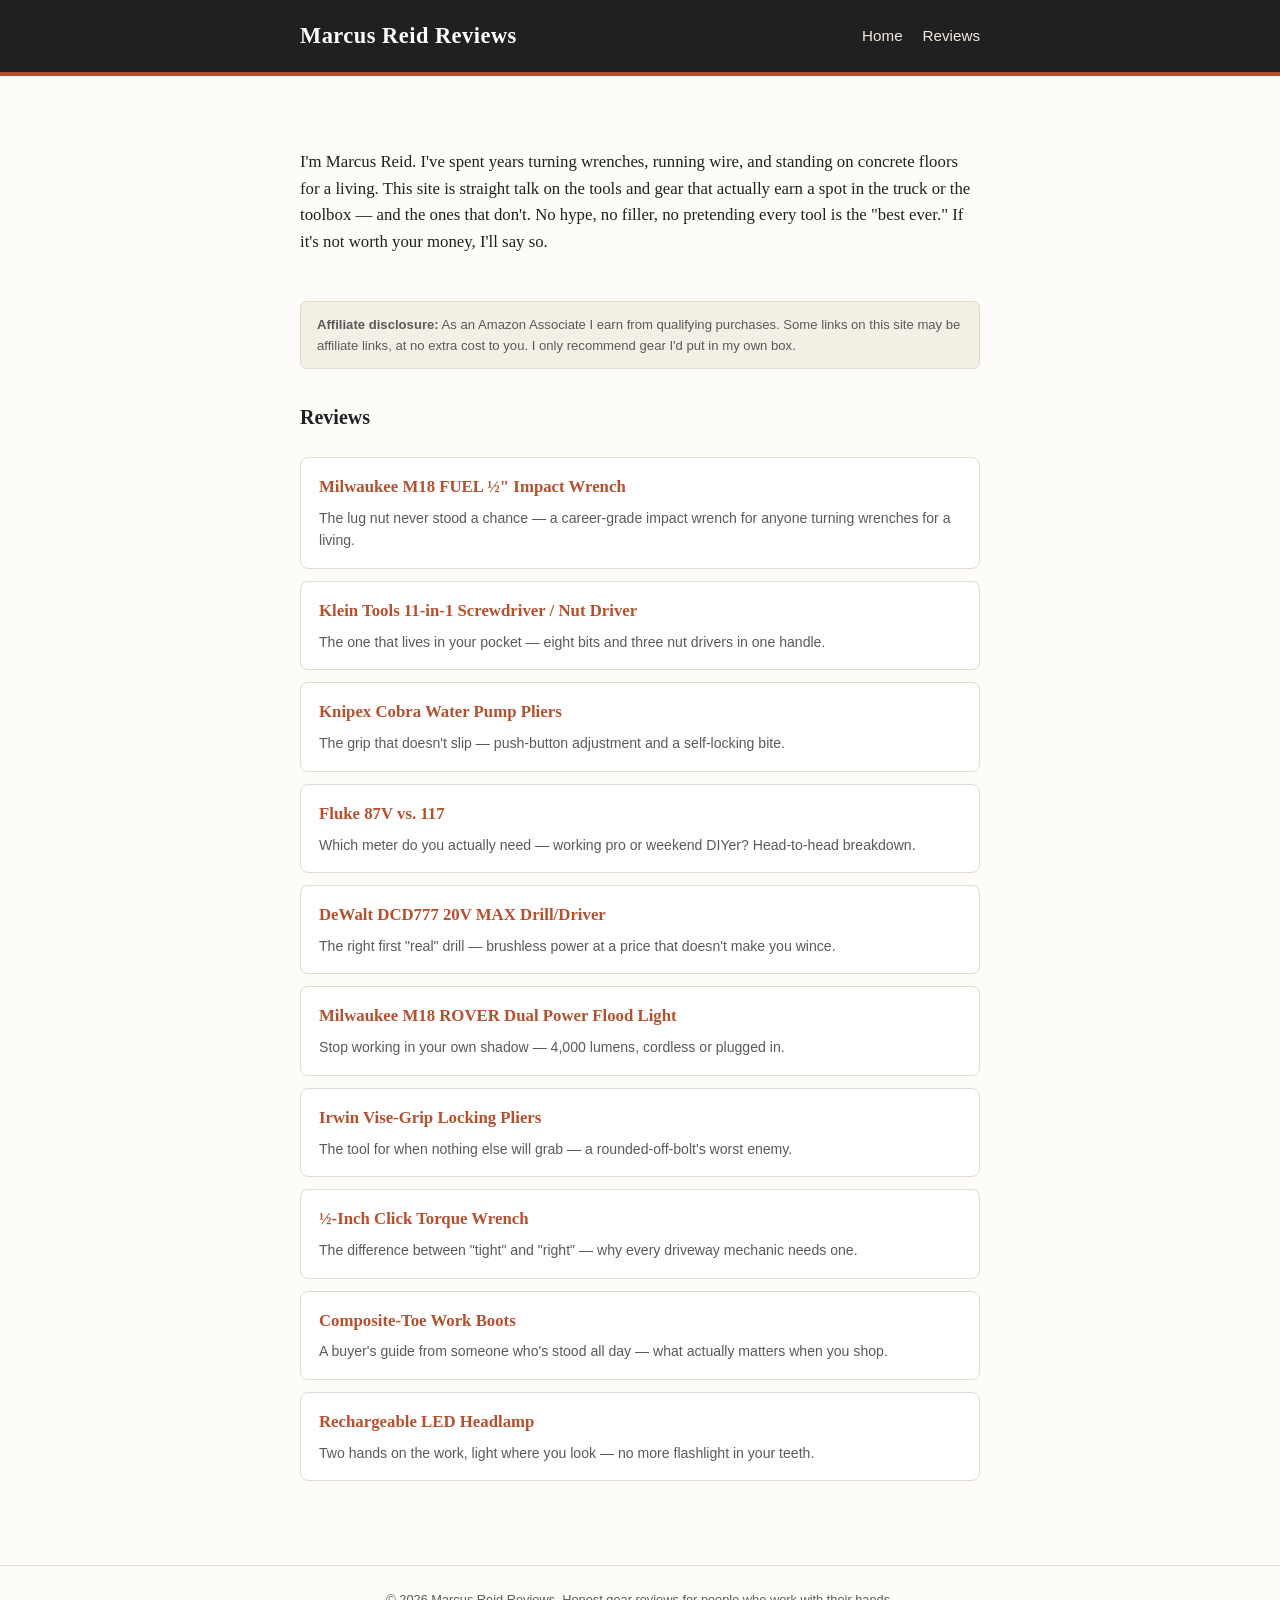
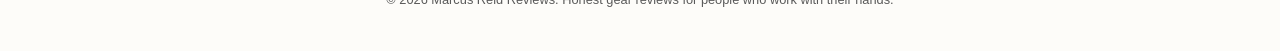
<file: index.html>
<!DOCTYPE html>
<html lang="en">
<head>
<meta charset="UTF-8">
<meta name="viewport" content="width=device-width, initial-scale=1.0">
<title>Marcus Reid Reviews — Honest Trades Tools &amp; Gear</title>
<meta name="description" content="Honest, hands-on reviews of trades tools and gear from a working tradesman. No fluff, no hype — just what's worth your money.">
<link rel="stylesheet" href="style.css">
</head>
<body>

<header class="site-header">
  <div class="wrap">
    <a href="index.html" class="brand">Marcus Reid Reviews</a>
    <nav class="site-nav">
      <a href="index.html">Home</a>
      <a href="#reviews">Reviews</a>
    </nav>
  </div>
</header>

<main>
  <div class="wrap">

    <section class="hero">
      <p class="mission">
        I'm Marcus Reid. I've spent years turning wrenches, running wire, and standing
        on concrete floors for a living. This site is straight talk on the tools and
        gear that actually earn a spot in the truck or the toolbox — and the ones that
        don't. No hype, no filler, no pretending every tool is the "best ever." If it's
        not worth your money, I'll say so.
      </p>
    </section>

    <div class="disclosure">
      <strong>Affiliate disclosure:</strong> As an Amazon Associate I earn from
      qualifying purchases. Some links on this site may be affiliate links, at no
      extra cost to you. I only recommend gear I'd put in my own box.
    </div>

    <h2 id="reviews">Reviews</h2>
    <ul class="review-list">
      <li>
        <a href="milwaukee-m18-impact-wrench.html">Milwaukee M18 FUEL &frac12;&quot; Impact Wrench</a>
        <div class="blurb">The lug nut never stood a chance — a career-grade impact wrench for anyone turning wrenches for a living.</div>
      </li>
      <li>
        <a href="klein-11-in-1-screwdriver.html">Klein Tools 11-in-1 Screwdriver / Nut Driver</a>
        <div class="blurb">The one that lives in your pocket — eight bits and three nut drivers in one handle.</div>
      </li>
      <li>
        <a href="knipex-cobra-pliers.html">Knipex Cobra Water Pump Pliers</a>
        <div class="blurb">The grip that doesn't slip — push-button adjustment and a self-locking bite.</div>
      </li>
      <li>
        <a href="fluke-87v-vs-117.html">Fluke 87V vs. 117</a>
        <div class="blurb">Which meter do you actually need — working pro or weekend DIYer? Head-to-head breakdown.</div>
      </li>
      <li>
        <a href="dewalt-dcd777-drill.html">DeWalt DCD777 20V MAX Drill/Driver</a>
        <div class="blurb">The right first "real" drill — brushless power at a price that doesn't make you wince.</div>
      </li>
      <li>
        <a href="milwaukee-rover-flood-light.html">Milwaukee M18 ROVER Dual Power Flood Light</a>
        <div class="blurb">Stop working in your own shadow — 4,000 lumens, cordless or plugged in.</div>
      </li>
      <li>
        <a href="irwin-vise-grip-locking-pliers.html">Irwin Vise-Grip Locking Pliers</a>
        <div class="blurb">The tool for when nothing else will grab — a rounded-off-bolt's worst enemy.</div>
      </li>
      <li>
        <a href="click-torque-wrench.html">&frac12;-Inch Click Torque Wrench</a>
        <div class="blurb">The difference between "tight" and "right" — why every driveway mechanic needs one.</div>
      </li>
      <li>
        <a href="composite-toe-work-boots.html">Composite-Toe Work Boots</a>
        <div class="blurb">A buyer's guide from someone who's stood all day — what actually matters when you shop.</div>
      </li>
      <li>
        <a href="rechargeable-headlamp.html">Rechargeable LED Headlamp</a>
        <div class="blurb">Two hands on the work, light where you look — no more flashlight in your teeth.</div>
      </li>
    </ul>

  </div>
</main>

<footer class="site-footer">
  <div class="wrap">
    &copy; 2026 Marcus Reid Reviews. Honest gear reviews for people who work with their hands.
  </div>
</footer>

</body>
</html>
</file>
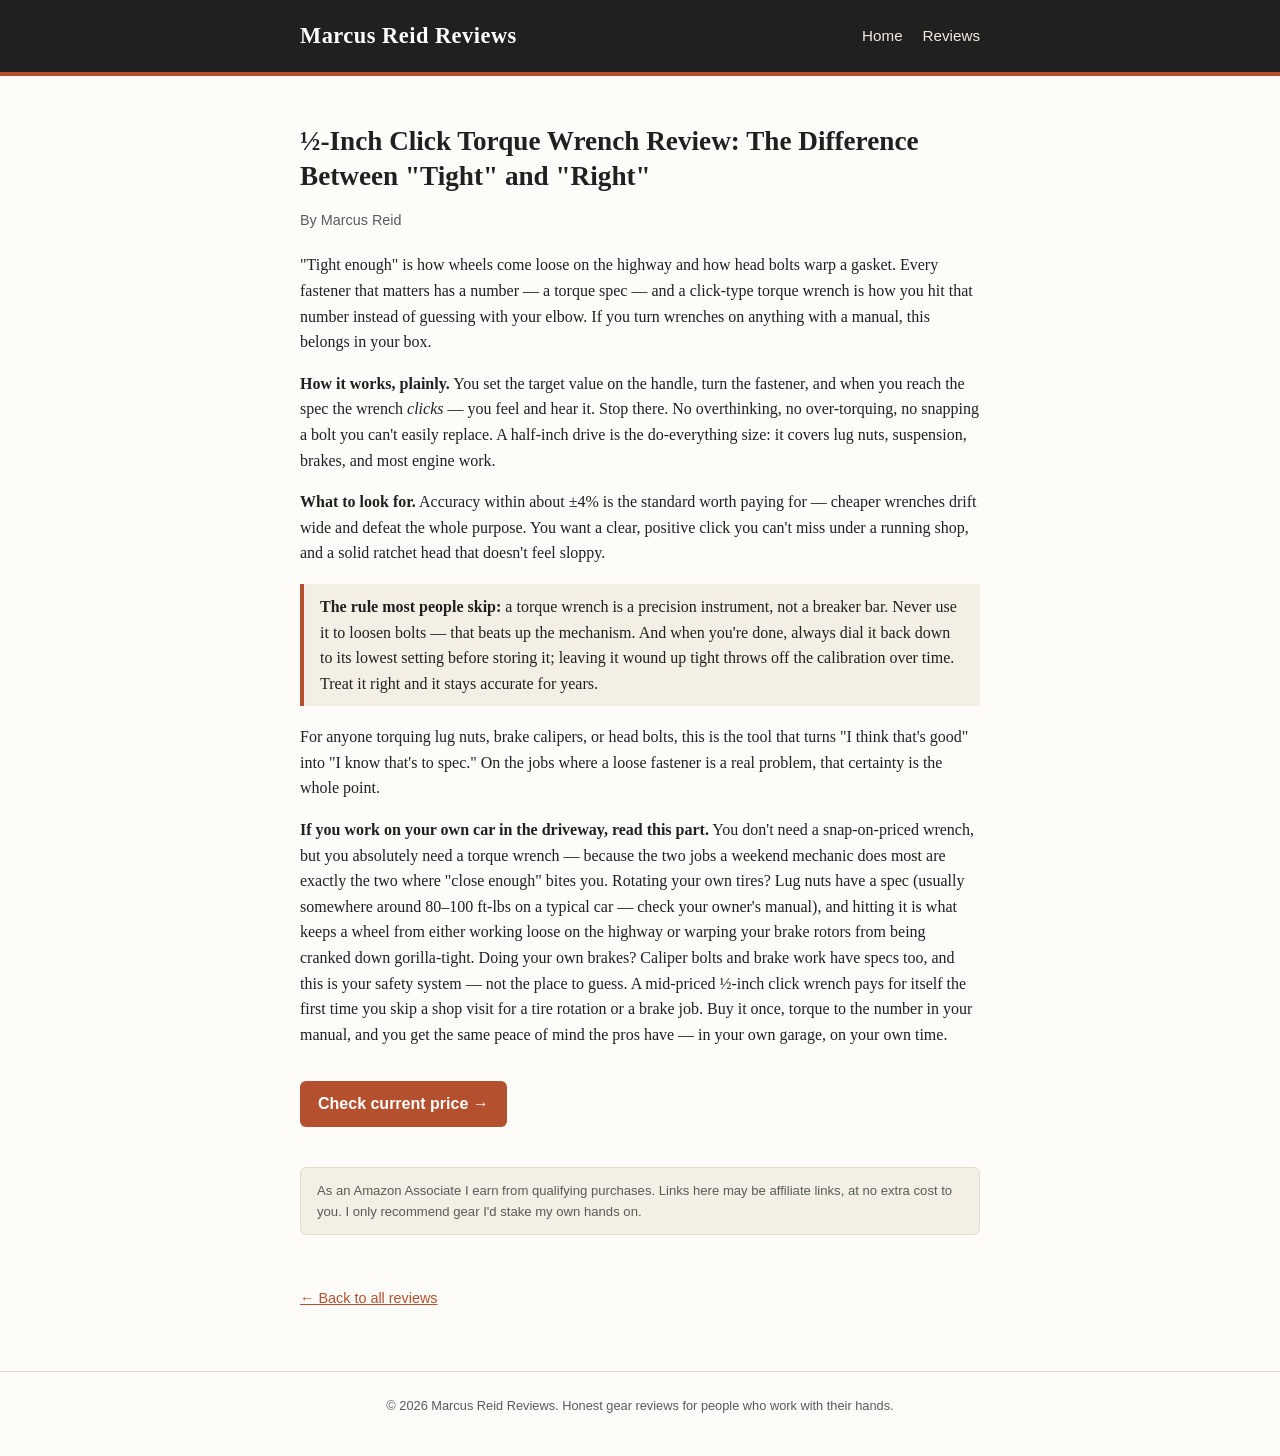
<file: click-torque-wrench.html>
<!DOCTYPE html>
<html lang="en">
<head>
<meta charset="UTF-8">
<meta name="viewport" content="width=device-width, initial-scale=1.0">
<title>&frac12;-Inch Click Torque Wrench Review | Marcus Reid Reviews</title>
<meta name="description" content="Honest review and buyer's guide for half-inch drive click-type torque wrenches from a working tradesman.">
<link rel="stylesheet" href="style.css">
</head>
<body>

<header class="site-header">
  <div class="wrap">
    <a href="index.html" class="brand">Marcus Reid Reviews</a>
    <nav class="site-nav">
      <a href="index.html">Home</a>
      <a href="index.html#reviews">Reviews</a>
    </nav>
  </div>
</header>

<main>
  <div class="wrap">

    <h1>&frac12;-Inch Click Torque Wrench Review: The Difference Between "Tight" and "Right"</h1>
    <p class="byline">By Marcus Reid</p>

    <p>"Tight enough" is how wheels come loose on the highway and how head bolts warp a
    gasket. Every fastener that matters has a number — a torque spec — and a click-type torque
    wrench is how you hit that number instead of guessing with your elbow. If you turn
    wrenches on anything with a manual, this belongs in your box.</p>

    <p><strong>How it works, plainly.</strong> You set the target value on the handle, turn
    the fastener, and when you reach the spec the wrench <em>clicks</em> — you feel and hear
    it. Stop there. No overthinking, no over-torquing, no snapping a bolt you can't easily
    replace. A half-inch drive is the do-everything size: it covers lug nuts, suspension,
    brakes, and most engine work.</p>

    <p><strong>What to look for.</strong> Accuracy within about &plusmn;4% is the standard
    worth paying for — cheaper wrenches drift wide and defeat the whole purpose. You want a
    clear, positive click you can't miss under a running shop, and a solid ratchet head that
    doesn't feel sloppy.</p>

    <div class="verdict">
      <strong>The rule most people skip:</strong> a torque wrench is a precision instrument,
      not a breaker bar. Never use it to loosen bolts — that beats up the mechanism. And when
      you're done, always dial it back down to its lowest setting before storing it; leaving
      it wound up tight throws off the calibration over time. Treat it right and it stays
      accurate for years.
    </div>

    <p>For anyone torquing lug nuts, brake calipers, or head bolts, this is the tool that
    turns "I think that's good" into "I know that's to spec." On the jobs where a loose
    fastener is a real problem, that certainty is the whole point.</p>

    <p><strong>If you work on your own car in the driveway, read this part.</strong> You don't
    need a snap-on-priced wrench, but you absolutely need a torque wrench — because the two
    jobs a weekend mechanic does most are exactly the two where "close enough" bites you.
    Rotating your own tires? Lug nuts have a spec (usually somewhere around 80–100 ft-lbs on a
    typical car — check your owner's manual), and hitting it is what keeps a wheel from either
    working loose on the highway or warping your brake rotors from being cranked down
    gorilla-tight. Doing your own brakes? Caliper bolts and brake work have specs too, and
    this is your safety system — not the place to guess. A mid-priced &frac12;-inch click
    wrench pays for itself the first time you skip a shop visit for a tire rotation or a brake
    job. Buy it once, torque to the number in your manual, and you get the same peace of mind
    the pros have — in your own garage, on your own time.</p>

    <p><a class="price-cta" href="https://www.amazon.com/s?k=1%2F2+inch+drive+click+torque+wrench&tag=marcusreidrev-20">Check current price &rarr;</a></p>

    <div class="disclosure">
      As an Amazon Associate I earn from qualifying purchases. Links here may be affiliate
      links, at no extra cost to you. I only recommend gear I'd stake my own hands on.
    </div>

    <a class="back-link" href="index.html">&larr; Back to all reviews</a>

  </div>
</main>

<footer class="site-footer">
  <div class="wrap">
    &copy; 2026 Marcus Reid Reviews. Honest gear reviews for people who work with their hands.
  </div>
</footer>

</body>
</html>
</file>
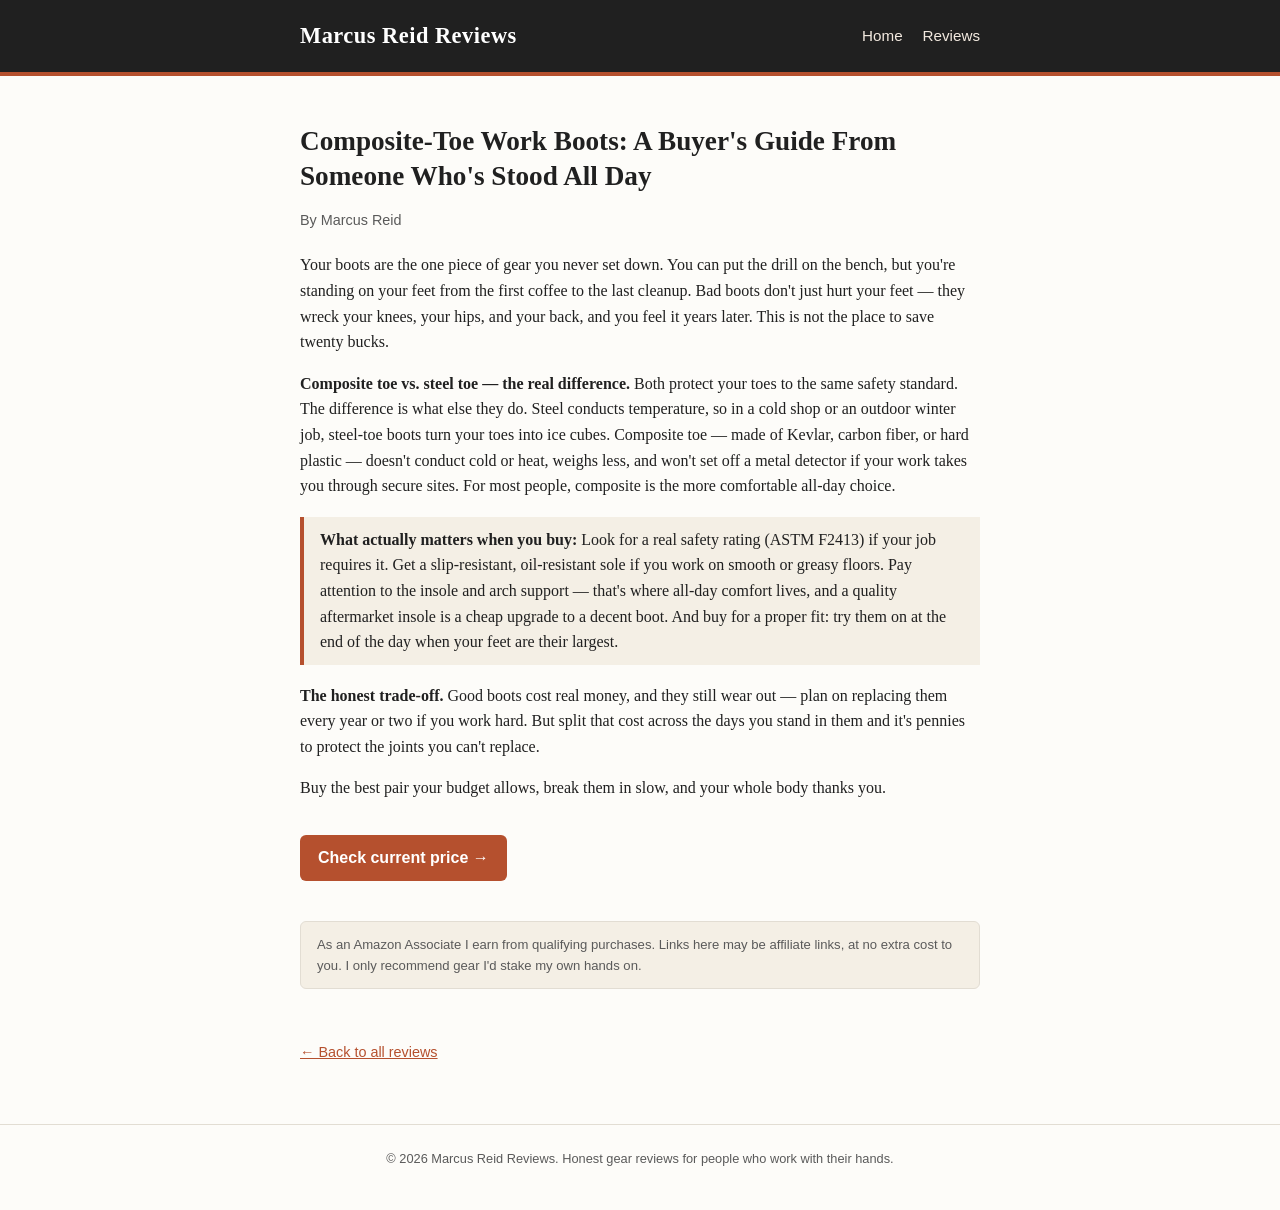
<file: composite-toe-work-boots.html>
<!DOCTYPE html>
<html lang="en">
<head>
<meta charset="UTF-8">
<meta name="viewport" content="width=device-width, initial-scale=1.0">
<title>Composite-Toe Work Boots Buyer's Guide | Marcus Reid Reviews</title>
<meta name="description" content="A composite-toe work boot buyer's guide from a working tradesman who stands all day.">
<link rel="stylesheet" href="style.css">
</head>
<body>

<header class="site-header">
  <div class="wrap">
    <a href="index.html" class="brand">Marcus Reid Reviews</a>
    <nav class="site-nav">
      <a href="index.html">Home</a>
      <a href="index.html#reviews">Reviews</a>
    </nav>
  </div>
</header>

<main>
  <div class="wrap">

    <h1>Composite-Toe Work Boots: A Buyer's Guide From Someone Who's Stood All Day</h1>
    <p class="byline">By Marcus Reid</p>

    <p>Your boots are the one piece of gear you never set down. You can put the drill on the
    bench, but you're standing on your feet from the first coffee to the last cleanup. Bad
    boots don't just hurt your feet — they wreck your knees, your hips, and your back, and you
    feel it years later. This is not the place to save twenty bucks.</p>

    <p><strong>Composite toe vs. steel toe — the real difference.</strong> Both protect your
    toes to the same safety standard. The difference is what else they do. Steel conducts
    temperature, so in a cold shop or an outdoor winter job, steel-toe boots turn your toes
    into ice cubes. Composite toe — made of Kevlar, carbon fiber, or hard plastic — doesn't
    conduct cold or heat, weighs less, and won't set off a metal detector if your work takes
    you through secure sites. For most people, composite is the more comfortable all-day
    choice.</p>

    <div class="verdict">
      <strong>What actually matters when you buy:</strong> Look for a real safety rating
      (ASTM F2413) if your job requires it. Get a slip-resistant, oil-resistant sole if you
      work on smooth or greasy floors. Pay attention to the insole and arch support — that's
      where all-day comfort lives, and a quality aftermarket insole is a cheap upgrade to a
      decent boot. And buy for a proper fit: try them on at the end of the day when your feet
      are their largest.
    </div>

    <p><strong>The honest trade-off.</strong> Good boots cost real money, and they still wear
    out — plan on replacing them every year or two if you work hard. But split that cost
    across the days you stand in them and it's pennies to protect the joints you can't
    replace.</p>

    <p>Buy the best pair your budget allows, break them in slow, and your whole body thanks
    you.</p>

    <p><a class="price-cta" href="https://www.amazon.com/s?k=composite+toe+work+boots&tag=marcusreidrev-20">Check current price &rarr;</a></p>

    <div class="disclosure">
      As an Amazon Associate I earn from qualifying purchases. Links here may be affiliate
      links, at no extra cost to you. I only recommend gear I'd stake my own hands on.
    </div>

    <a class="back-link" href="index.html">&larr; Back to all reviews</a>

  </div>
</main>

<footer class="site-footer">
  <div class="wrap">
    &copy; 2026 Marcus Reid Reviews. Honest gear reviews for people who work with their hands.
  </div>
</footer>

</body>
</html>
</file>
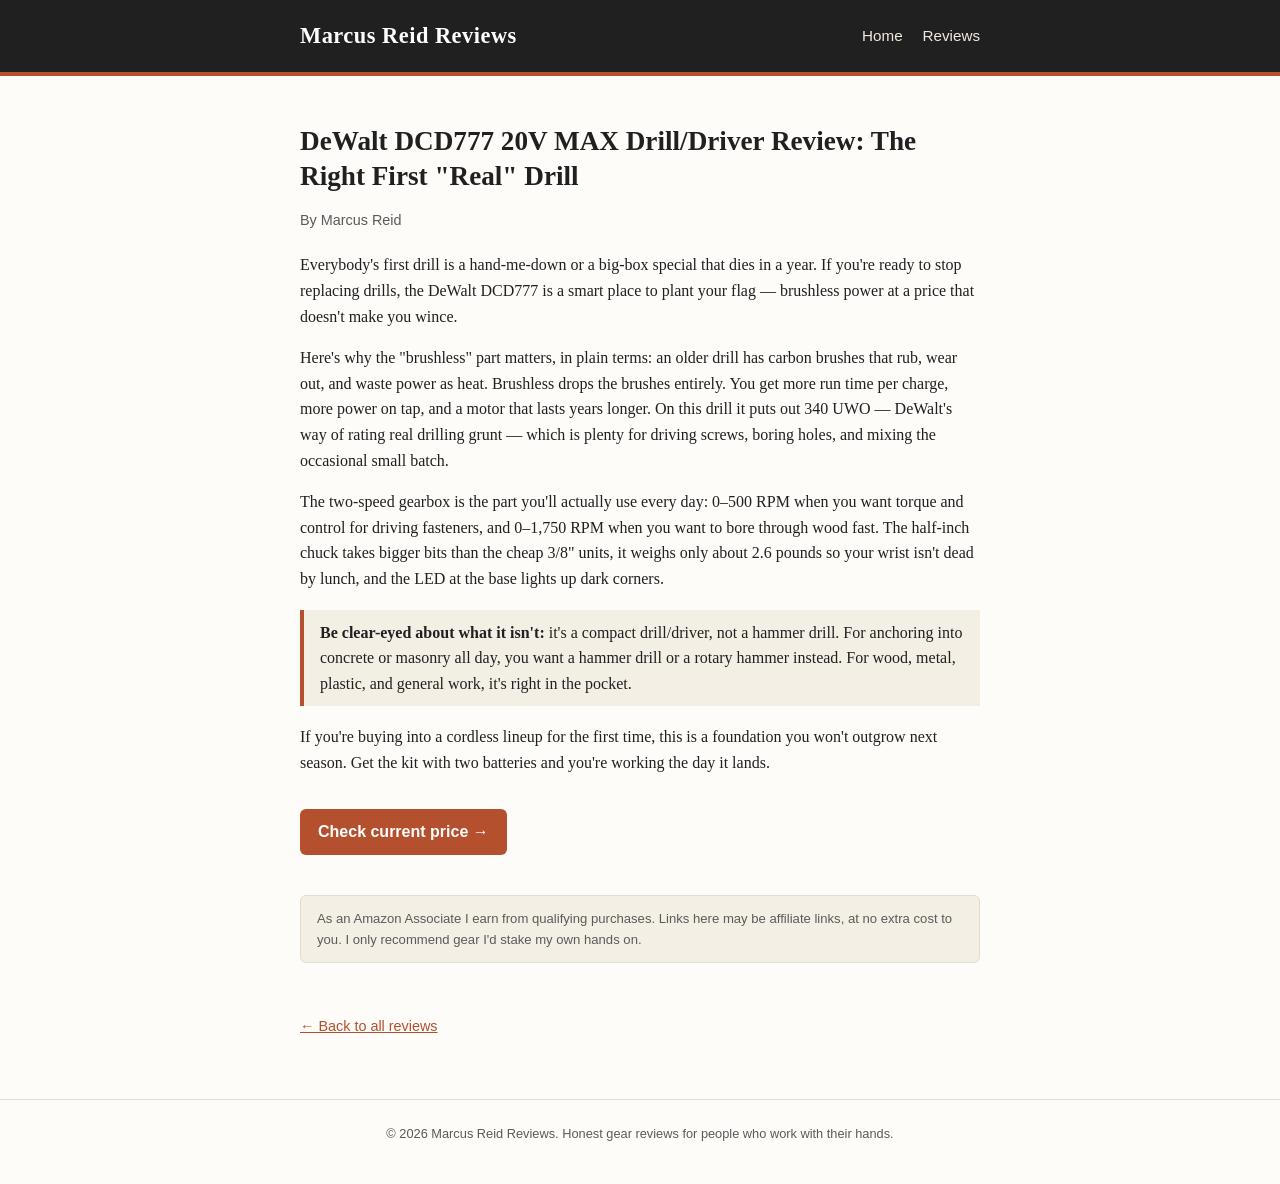
<file: dewalt-dcd777-drill.html>
<!DOCTYPE html>
<html lang="en">
<head>
<meta charset="UTF-8">
<meta name="viewport" content="width=device-width, initial-scale=1.0">
<title>DeWalt DCD777 20V MAX Drill/Driver Review | Marcus Reid Reviews</title>
<meta name="description" content="Honest review of the DeWalt DCD777 20V MAX drill/driver from a working tradesman.">
<link rel="stylesheet" href="style.css">
</head>
<body>

<header class="site-header">
  <div class="wrap">
    <a href="index.html" class="brand">Marcus Reid Reviews</a>
    <nav class="site-nav">
      <a href="index.html">Home</a>
      <a href="index.html#reviews">Reviews</a>
    </nav>
  </div>
</header>

<main>
  <div class="wrap">

    <h1>DeWalt DCD777 20V MAX Drill/Driver Review: The Right First "Real" Drill</h1>
    <p class="byline">By Marcus Reid</p>

    <p>Everybody's first drill is a hand-me-down or a big-box special that dies in a year. If
    you're ready to stop replacing drills, the DeWalt DCD777 is a smart place to plant your
    flag — brushless power at a price that doesn't make you wince.</p>

    <p>Here's why the "brushless" part matters, in plain terms: an older drill has carbon
    brushes that rub, wear out, and waste power as heat. Brushless drops the brushes entirely.
    You get more run time per charge, more power on tap, and a motor that lasts years longer.
    On this drill it puts out 340 UWO — DeWalt's way of rating real drilling grunt — which is
    plenty for driving screws, boring holes, and mixing the occasional small batch.</p>

    <p>The two-speed gearbox is the part you'll actually use every day: 0–500 RPM when you
    want torque and control for driving fasteners, and 0–1,750 RPM when you want to bore
    through wood fast. The half-inch chuck takes bigger bits than the cheap 3/8" units, it
    weighs only about 2.6 pounds so your wrist isn't dead by lunch, and the LED at the base
    lights up dark corners.</p>

    <div class="verdict">
      <strong>Be clear-eyed about what it isn't:</strong> it's a compact drill/driver, not a
      hammer drill. For anchoring into concrete or masonry all day, you want a hammer drill or
      a rotary hammer instead. For wood, metal, plastic, and general work, it's right in the
      pocket.
    </div>

    <p>If you're buying into a cordless lineup for the first time, this is a foundation you
    won't outgrow next season. Get the kit with two batteries and you're working the day it
    lands.</p>

    <p><a class="price-cta" href="https://www.amazon.com/dp/B01J7UPHIS?tag=marcusreidrev-20">Check current price &rarr;</a></p>

    <div class="disclosure">
      As an Amazon Associate I earn from qualifying purchases. Links here may be affiliate
      links, at no extra cost to you. I only recommend gear I'd stake my own hands on.
    </div>

    <a class="back-link" href="index.html">&larr; Back to all reviews</a>

  </div>
</main>

<footer class="site-footer">
  <div class="wrap">
    &copy; 2026 Marcus Reid Reviews. Honest gear reviews for people who work with their hands.
  </div>
</footer>

</body>
</html>
</file>
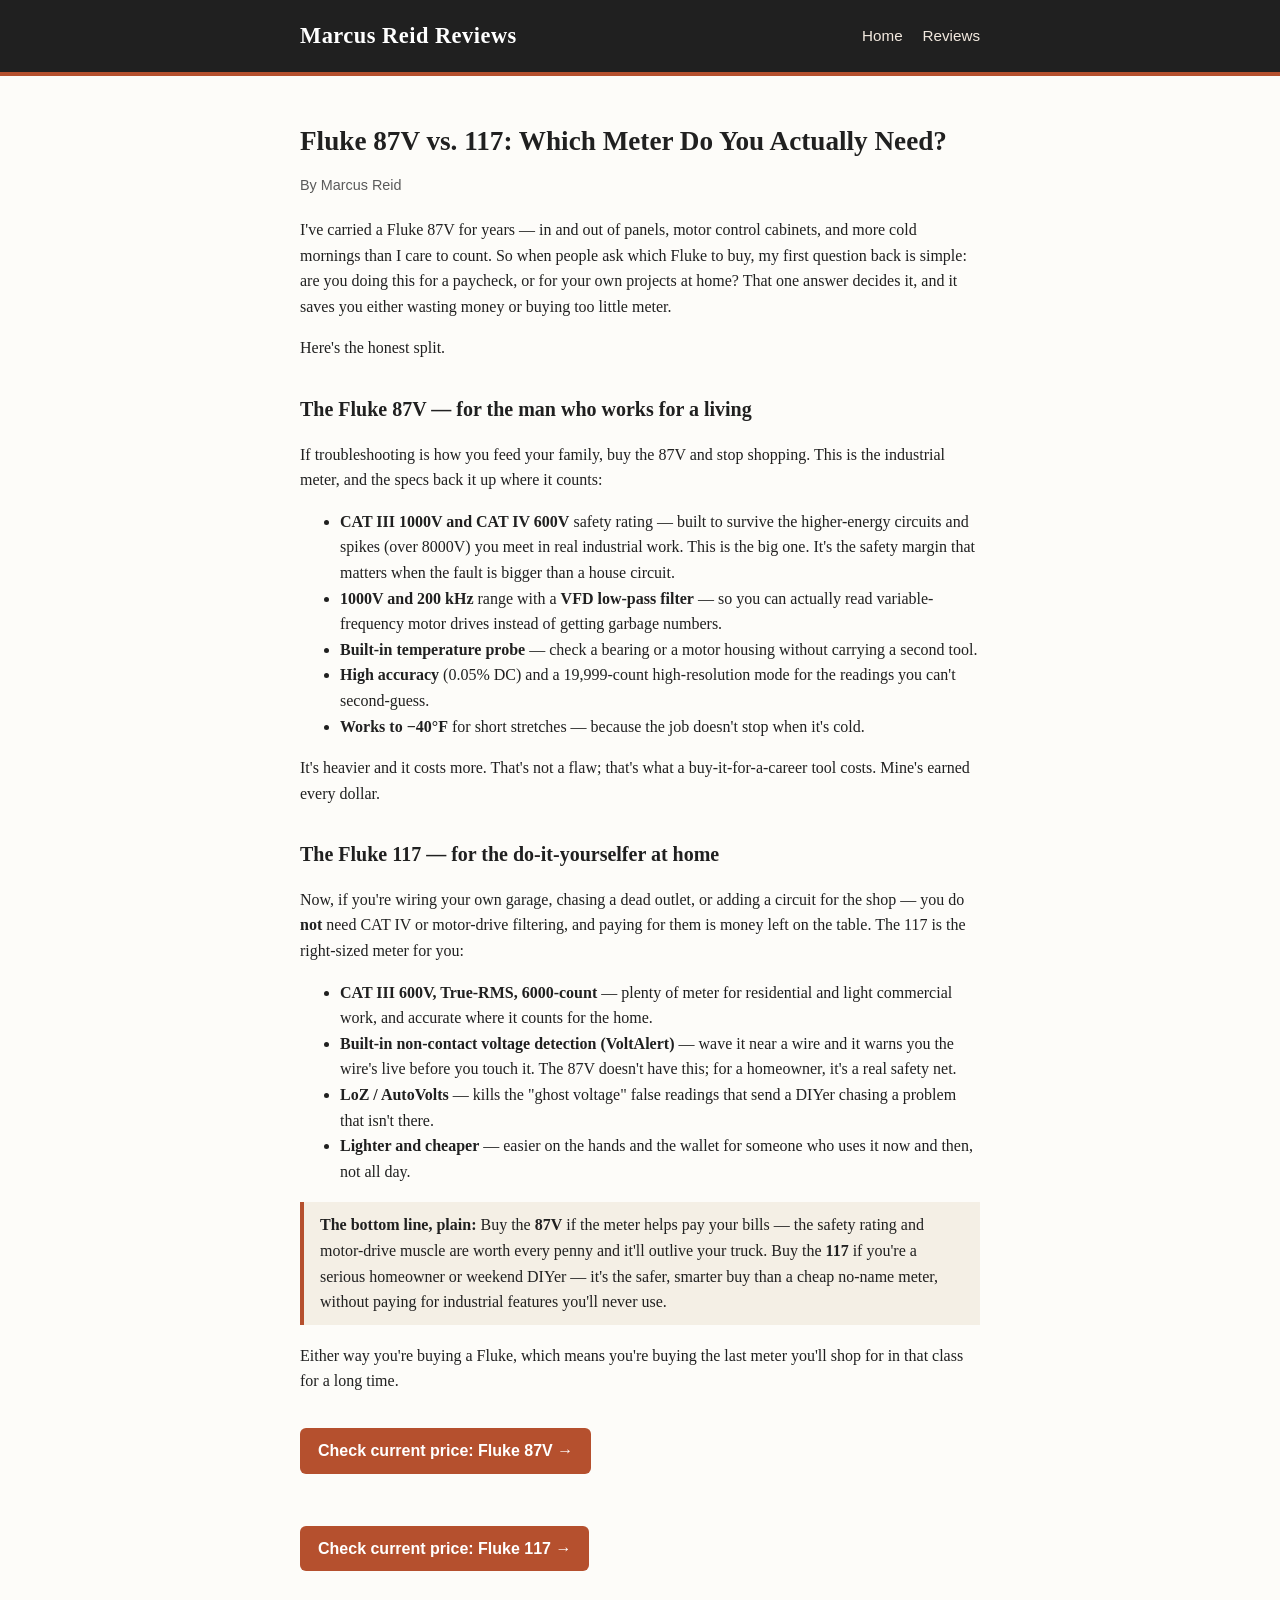
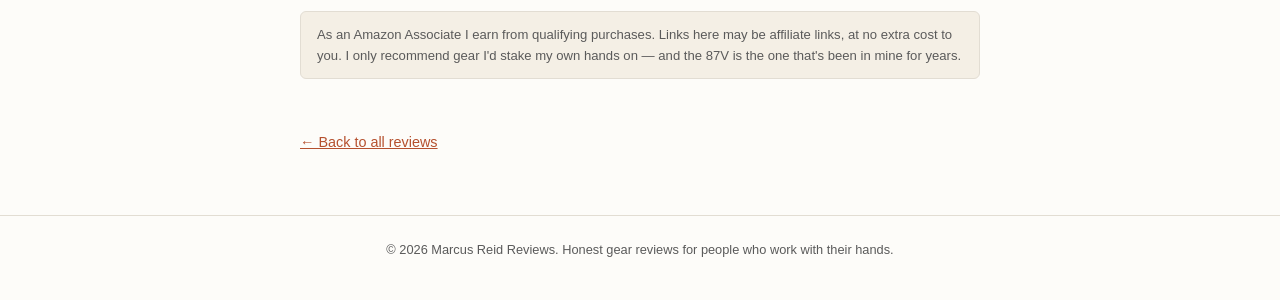
<file: fluke-87v-vs-117.html>
<!DOCTYPE html>
<html lang="en">
<head>
<meta charset="UTF-8">
<meta name="viewport" content="width=device-width, initial-scale=1.0">
<title>Fluke 87V vs. 117: Which Meter Do You Need? | Marcus Reid Reviews</title>
<meta name="description" content="Head-to-head comparison of the Fluke 87V and Fluke 117 multimeters from a working tradesman.">
<link rel="stylesheet" href="style.css">
</head>
<body>

<header class="site-header">
  <div class="wrap">
    <a href="index.html" class="brand">Marcus Reid Reviews</a>
    <nav class="site-nav">
      <a href="index.html">Home</a>
      <a href="index.html#reviews">Reviews</a>
    </nav>
  </div>
</header>

<main>
  <div class="wrap">

    <h1>Fluke 87V vs. 117: Which Meter Do You Actually Need?</h1>
    <p class="byline">By Marcus Reid</p>

    <p>I've carried a Fluke 87V for years — in and out of panels, motor control cabinets, and
    more cold mornings than I care to count. So when people ask which Fluke to buy, my first
    question back is simple: are you doing this for a paycheck, or for your own projects at
    home? That one answer decides it, and it saves you either wasting money or buying too
    little meter.</p>

    <p>Here's the honest split.</p>

    <h2>The Fluke 87V — for the man who works for a living</h2>

    <p>If troubleshooting is how you feed your family, buy the 87V and stop shopping. This is
    the industrial meter, and the specs back it up where it counts:</p>

    <ul>
      <li><strong>CAT III 1000V and CAT IV 600V</strong> safety rating — built to survive the
      higher-energy circuits and spikes (over 8000V) you meet in real industrial work. This is
      the big one. It's the safety margin that matters when the fault is bigger than a house
      circuit.</li>
      <li><strong>1000V and 200 kHz</strong> range with a <strong>VFD low-pass filter</strong>
      — so you can actually read variable-frequency motor drives instead of getting garbage
      numbers.</li>
      <li><strong>Built-in temperature probe</strong> — check a bearing or a motor housing
      without carrying a second tool.</li>
      <li><strong>High accuracy</strong> (0.05% DC) and a 19,999-count high-resolution mode
      for the readings you can't second-guess.</li>
      <li><strong>Works to −40°F</strong> for short stretches — because the job doesn't stop
      when it's cold.</li>
    </ul>

    <p>It's heavier and it costs more. That's not a flaw; that's what a buy-it-for-a-career
    tool costs. Mine's earned every dollar.</p>

    <h2>The Fluke 117 — for the do-it-yourselfer at home</h2>

    <p>Now, if you're wiring your own garage, chasing a dead outlet, or adding a circuit for
    the shop — you do <strong>not</strong> need CAT IV or motor-drive filtering, and paying
    for them is money left on the table. The 117 is the right-sized meter for you:</p>

    <ul>
      <li><strong>CAT III 600V, True-RMS, 6000-count</strong> — plenty of meter for
      residential and light commercial work, and accurate where it counts for the home.</li>
      <li><strong>Built-in non-contact voltage detection (VoltAlert)</strong> — wave it near a
      wire and it warns you the wire's live before you touch it. The 87V doesn't have this;
      for a homeowner, it's a real safety net.</li>
      <li><strong>LoZ / AutoVolts</strong> — kills the "ghost voltage" false readings that
      send a DIYer chasing a problem that isn't there.</li>
      <li><strong>Lighter and cheaper</strong> — easier on the hands and the wallet for
      someone who uses it now and then, not all day.</li>
    </ul>

    <div class="verdict">
      <strong>The bottom line, plain:</strong> Buy the <strong>87V</strong> if the meter helps
      pay your bills — the safety rating and motor-drive muscle are worth every penny and
      it'll outlive your truck. Buy the <strong>117</strong> if you're a serious homeowner or
      weekend DIYer — it's the safer, smarter buy than a cheap no-name meter, without paying
      for industrial features you'll never use.
    </div>

    <p>Either way you're buying a Fluke, which means you're buying the last meter you'll shop
    for in that class for a long time.</p>

    <p><a class="price-cta" href="https://www.amazon.com/dp/B0002YFD1K?tag=marcusreidrev-20">Check current price: Fluke 87V &rarr;</a></p>
    <p><a class="price-cta" href="https://www.amazon.com/dp/B000O3LUEI?tag=marcusreidrev-20">Check current price: Fluke 117 &rarr;</a></p>

    <div class="disclosure">
      As an Amazon Associate I earn from qualifying purchases. Links here may be affiliate
      links, at no extra cost to you. I only recommend gear I'd stake my own hands on — and
      the 87V is the one that's been in mine for years.
    </div>

    <a class="back-link" href="index.html">&larr; Back to all reviews</a>

  </div>
</main>

<footer class="site-footer">
  <div class="wrap">
    &copy; 2026 Marcus Reid Reviews. Honest gear reviews for people who work with their hands.
  </div>
</footer>

</body>
</html>
</file>
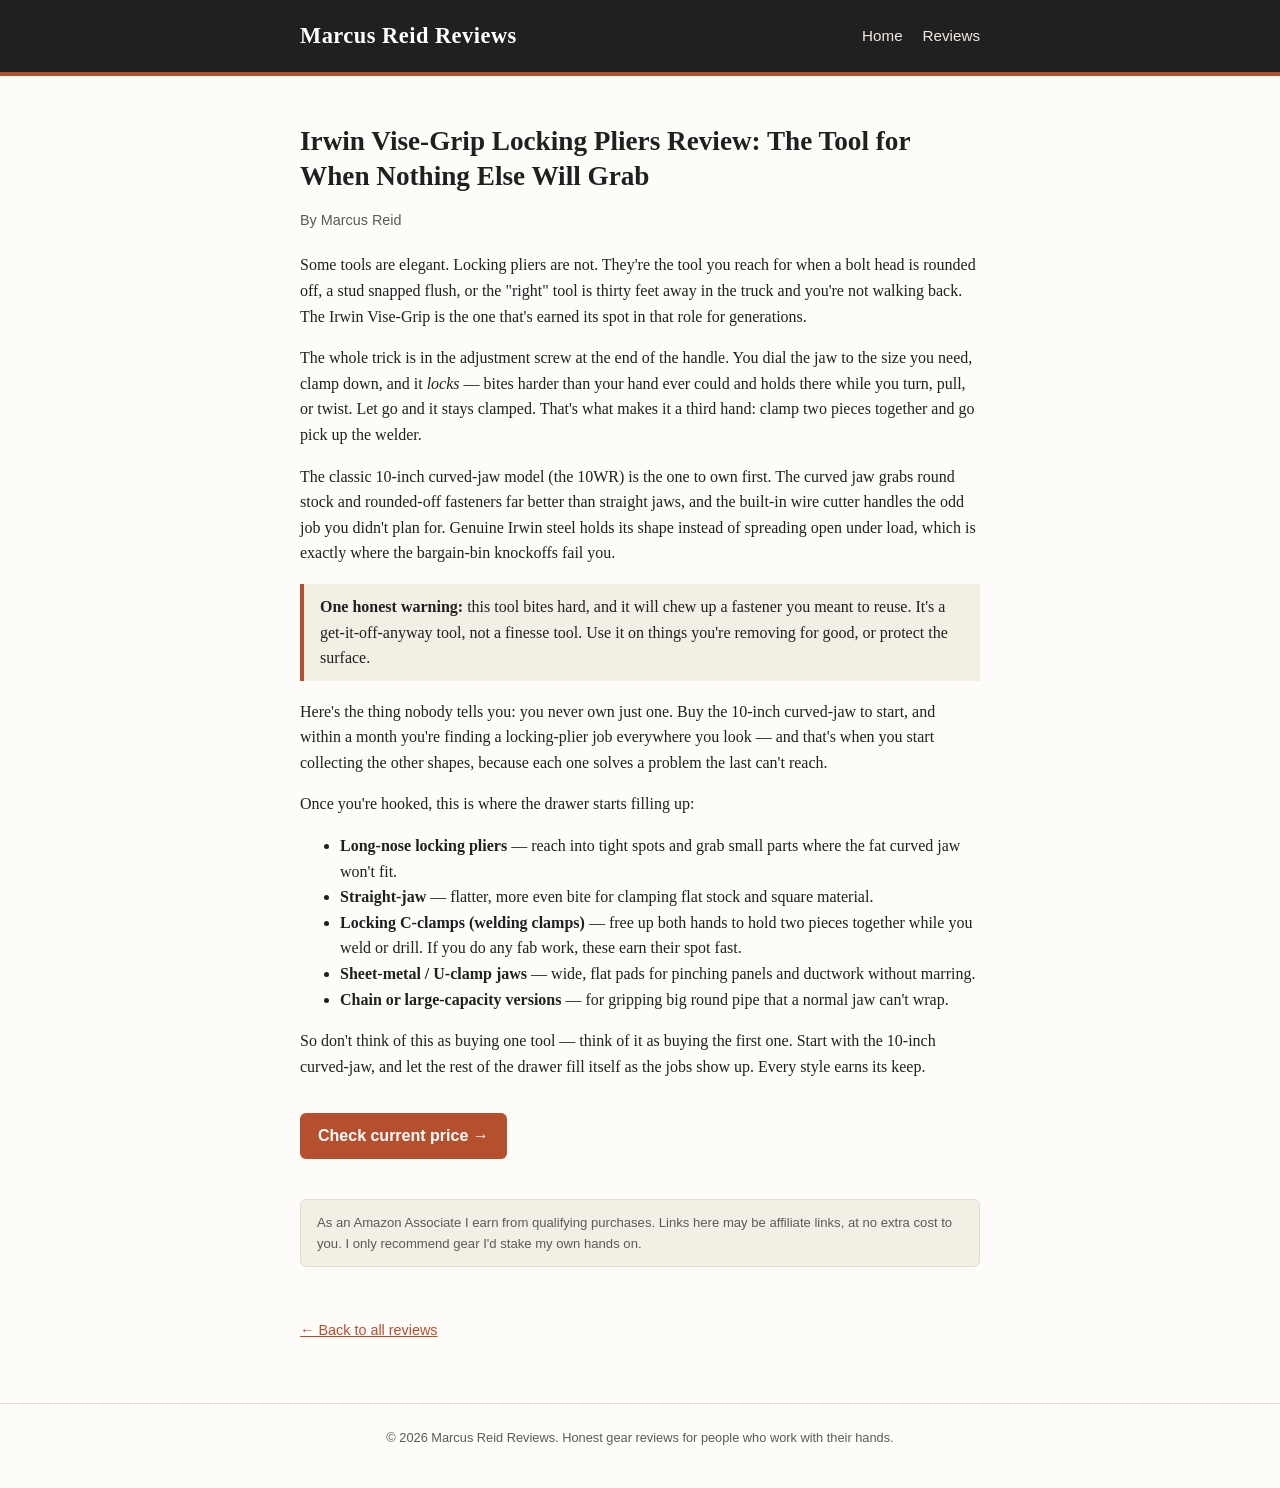
<file: irwin-vise-grip-locking-pliers.html>
<!DOCTYPE html>
<html lang="en">
<head>
<meta charset="UTF-8">
<meta name="viewport" content="width=device-width, initial-scale=1.0">
<title>Irwin Vise-Grip Locking Pliers Review | Marcus Reid Reviews</title>
<meta name="description" content="Honest review of Irwin Vise-Grip locking pliers from a working tradesman.">
<link rel="stylesheet" href="style.css">
</head>
<body>

<header class="site-header">
  <div class="wrap">
    <a href="index.html" class="brand">Marcus Reid Reviews</a>
    <nav class="site-nav">
      <a href="index.html">Home</a>
      <a href="index.html#reviews">Reviews</a>
    </nav>
  </div>
</header>

<main>
  <div class="wrap">

    <h1>Irwin Vise-Grip Locking Pliers Review: The Tool for When Nothing Else Will Grab</h1>
    <p class="byline">By Marcus Reid</p>

    <p>Some tools are elegant. Locking pliers are not. They're the tool you reach for when a
    bolt head is rounded off, a stud snapped flush, or the "right" tool is thirty feet away in
    the truck and you're not walking back. The Irwin Vise-Grip is the one that's earned its
    spot in that role for generations.</p>

    <p>The whole trick is in the adjustment screw at the end of the handle. You dial the jaw
    to the size you need, clamp down, and it <em>locks</em> — bites harder than your hand ever
    could and holds there while you turn, pull, or twist. Let go and it stays clamped. That's
    what makes it a third hand: clamp two pieces together and go pick up the welder.</p>

    <p>The classic 10-inch curved-jaw model (the 10WR) is the one to own first. The curved jaw
    grabs round stock and rounded-off fasteners far better than straight jaws, and the
    built-in wire cutter handles the odd job you didn't plan for. Genuine Irwin steel holds
    its shape instead of spreading open under load, which is exactly where the bargain-bin
    knockoffs fail you.</p>

    <div class="verdict">
      <strong>One honest warning:</strong> this tool bites hard, and it will chew up a
      fastener you meant to reuse. It's a get-it-off-anyway tool, not a finesse tool. Use it
      on things you're removing for good, or protect the surface.
    </div>

    <p>Here's the thing nobody tells you: you never own just one. Buy the 10-inch curved-jaw
    to start, and within a month you're finding a locking-plier job everywhere you look — and
    that's when you start collecting the other shapes, because each one solves a problem the
    last can't reach.</p>

    <p>Once you're hooked, this is where the drawer starts filling up:</p>

    <ul>
      <li><strong>Long-nose locking pliers</strong> — reach into tight spots and grab small
      parts where the fat curved jaw won't fit.</li>
      <li><strong>Straight-jaw</strong> — flatter, more even bite for clamping flat stock and
      square material.</li>
      <li><strong>Locking C-clamps (welding clamps)</strong> — free up both hands to hold two
      pieces together while you weld or drill. If you do any fab work, these earn their spot
      fast.</li>
      <li><strong>Sheet-metal / U-clamp jaws</strong> — wide, flat pads for pinching panels
      and ductwork without marring.</li>
      <li><strong>Chain or large-capacity versions</strong> — for gripping big round pipe that
      a normal jaw can't wrap.</li>
    </ul>

    <p>So don't think of this as buying one tool — think of it as buying the first one. Start
    with the 10-inch curved-jaw, and let the rest of the drawer fill itself as the jobs show
    up. Every style earns its keep.</p>

    <p><a class="price-cta" href="https://www.amazon.com/dp/B00004YO5M?tag=marcusreidrev-20">Check current price &rarr;</a></p>

    <div class="disclosure">
      As an Amazon Associate I earn from qualifying purchases. Links here may be affiliate
      links, at no extra cost to you. I only recommend gear I'd stake my own hands on.
    </div>

    <a class="back-link" href="index.html">&larr; Back to all reviews</a>

  </div>
</main>

<footer class="site-footer">
  <div class="wrap">
    &copy; 2026 Marcus Reid Reviews. Honest gear reviews for people who work with their hands.
  </div>
</footer>

</body>
</html>
</file>
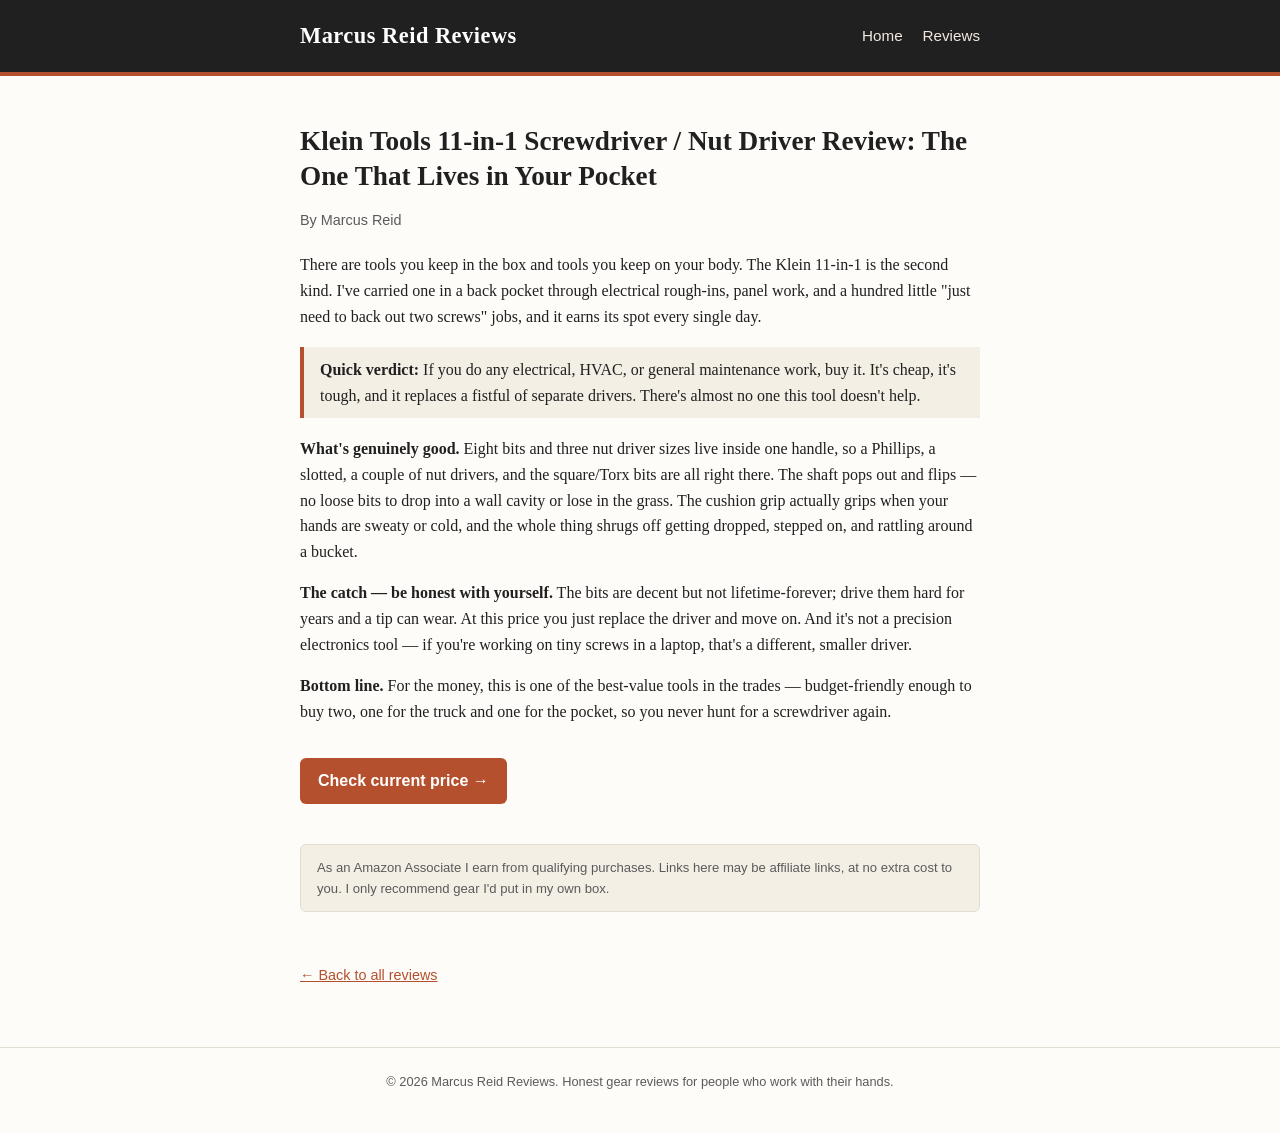
<file: klein-11-in-1-screwdriver.html>
<!DOCTYPE html>
<html lang="en">
<head>
<meta charset="UTF-8">
<meta name="viewport" content="width=device-width, initial-scale=1.0">
<title>Klein Tools 11-in-1 Screwdriver Review | Marcus Reid Reviews</title>
<meta name="description" content="Honest review of the Klein Tools 11-in-1 screwdriver/nut driver from a working tradesman.">
<link rel="stylesheet" href="style.css">
</head>
<body>

<header class="site-header">
  <div class="wrap">
    <a href="index.html" class="brand">Marcus Reid Reviews</a>
    <nav class="site-nav">
      <a href="index.html">Home</a>
      <a href="index.html#reviews">Reviews</a>
    </nav>
  </div>
</header>

<main>
  <div class="wrap">

    <h1>Klein Tools 11-in-1 Screwdriver / Nut Driver Review: The One That Lives in Your Pocket</h1>
    <p class="byline">By Marcus Reid</p>

    <p>There are tools you keep in the box and tools you keep on your body. The Klein 11-in-1
    is the second kind. I've carried one in a back pocket through electrical rough-ins, panel
    work, and a hundred little "just need to back out two screws" jobs, and it earns its spot
    every single day.</p>

    <div class="verdict">
      <strong>Quick verdict:</strong> If you do any electrical, HVAC, or general maintenance
      work, buy it. It's cheap, it's tough, and it replaces a fistful of separate drivers.
      There's almost no one this tool doesn't help.
    </div>

    <p><strong>What's genuinely good.</strong> Eight bits and three nut driver sizes live
    inside one handle, so a Phillips, a slotted, a couple of nut drivers, and the square/Torx
    bits are all right there. The shaft pops out and flips — no loose bits to drop into a wall
    cavity or lose in the grass. The cushion grip actually grips when your hands are sweaty or
    cold, and the whole thing shrugs off getting dropped, stepped on, and rattling around a
    bucket.</p>

    <p><strong>The catch — be honest with yourself.</strong> The bits are decent but not
    lifetime-forever; drive them hard for years and a tip can wear. At this price you just
    replace the driver and move on. And it's not a precision electronics tool — if you're
    working on tiny screws in a laptop, that's a different, smaller driver.</p>

    <p><strong>Bottom line.</strong> For the money, this is one of the best-value tools in the
    trades — budget-friendly enough to buy two, one for the truck and one for the pocket, so
    you never hunt for a screwdriver again.</p>

    <p><a class="price-cta" href="https://www.amazon.com/dp/B0015SBILG?tag=marcusreidrev-20">Check current price &rarr;</a></p>

    <div class="disclosure">
      As an Amazon Associate I earn from qualifying purchases. Links here may be affiliate
      links, at no extra cost to you. I only recommend gear I'd put in my own box.
    </div>

    <a class="back-link" href="index.html">&larr; Back to all reviews</a>

  </div>
</main>

<footer class="site-footer">
  <div class="wrap">
    &copy; 2026 Marcus Reid Reviews. Honest gear reviews for people who work with their hands.
  </div>
</footer>

</body>
</html>
</file>
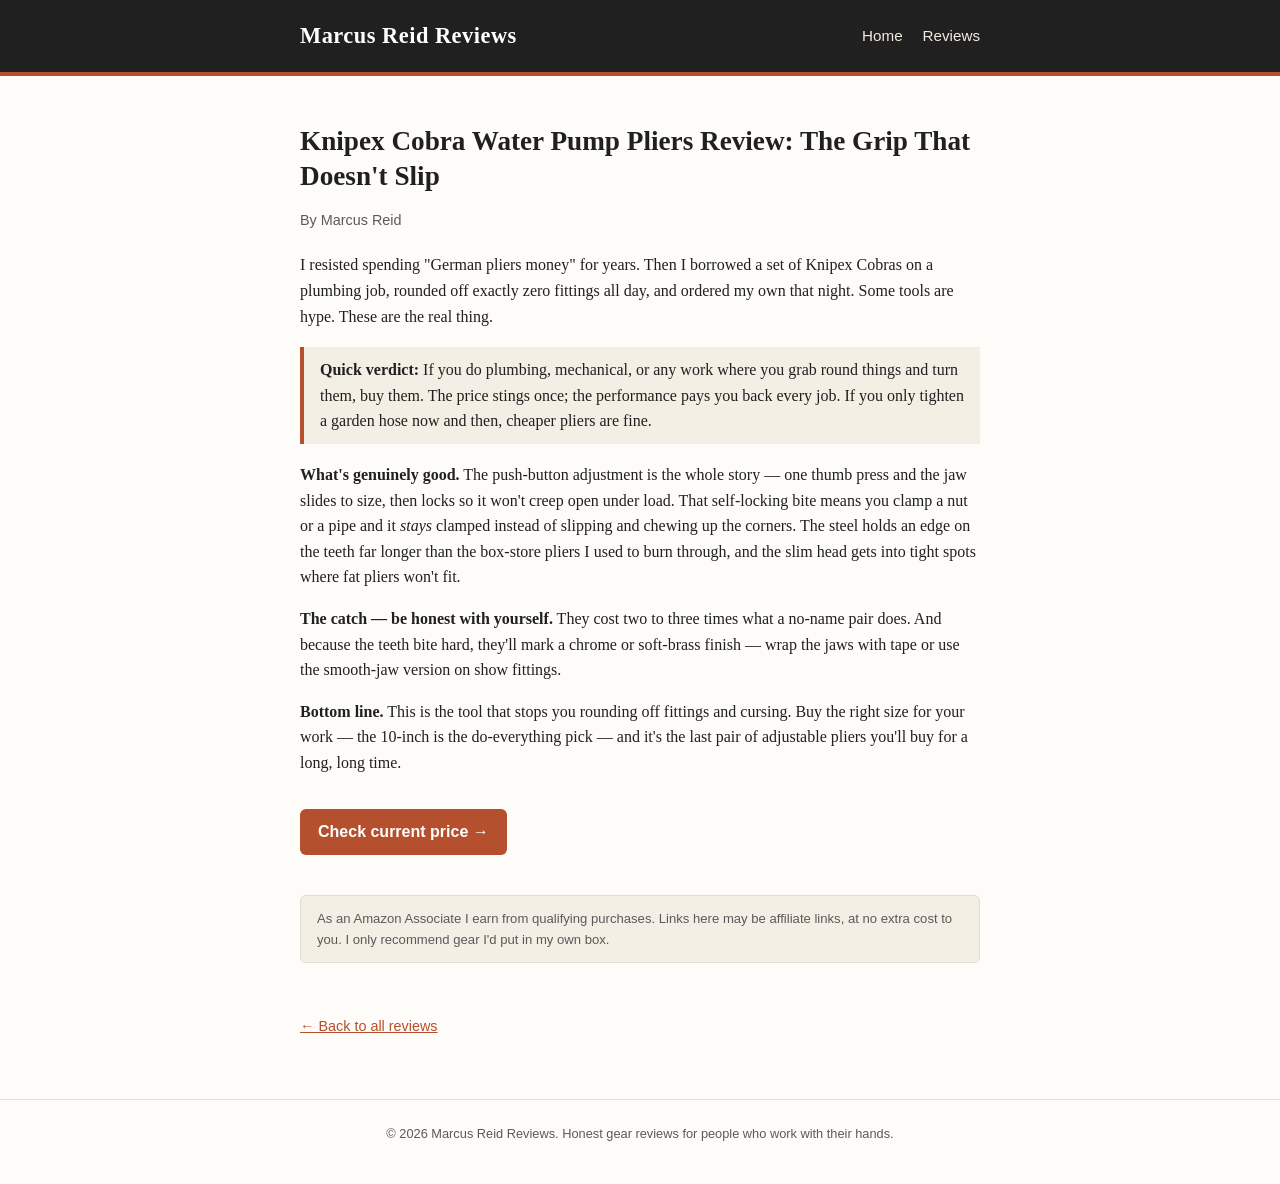
<file: knipex-cobra-pliers.html>
<!DOCTYPE html>
<html lang="en">
<head>
<meta charset="UTF-8">
<meta name="viewport" content="width=device-width, initial-scale=1.0">
<title>Knipex Cobra Water Pump Pliers Review | Marcus Reid Reviews</title>
<meta name="description" content="Honest review of Knipex Cobra water pump pliers from a working tradesman.">
<link rel="stylesheet" href="style.css">
</head>
<body>

<header class="site-header">
  <div class="wrap">
    <a href="index.html" class="brand">Marcus Reid Reviews</a>
    <nav class="site-nav">
      <a href="index.html">Home</a>
      <a href="index.html#reviews">Reviews</a>
    </nav>
  </div>
</header>

<main>
  <div class="wrap">

    <h1>Knipex Cobra Water Pump Pliers Review: The Grip That Doesn't Slip</h1>
    <p class="byline">By Marcus Reid</p>

    <p>I resisted spending "German pliers money" for years. Then I borrowed a set of Knipex
    Cobras on a plumbing job, rounded off exactly zero fittings all day, and ordered my own
    that night. Some tools are hype. These are the real thing.</p>

    <div class="verdict">
      <strong>Quick verdict:</strong> If you do plumbing, mechanical, or any work where you
      grab round things and turn them, buy them. The price stings once; the performance pays
      you back every job. If you only tighten a garden hose now and then, cheaper pliers are
      fine.
    </div>

    <p><strong>What's genuinely good.</strong> The push-button adjustment is the whole story —
    one thumb press and the jaw slides to size, then locks so it won't creep open under load.
    That self-locking bite means you clamp a nut or a pipe and it <em>stays</em> clamped
    instead of slipping and chewing up the corners. The steel holds an edge on the teeth far
    longer than the box-store pliers I used to burn through, and the slim head gets into tight
    spots where fat pliers won't fit.</p>

    <p><strong>The catch — be honest with yourself.</strong> They cost two to three times what
    a no-name pair does. And because the teeth bite hard, they'll mark a chrome or soft-brass
    finish — wrap the jaws with tape or use the smooth-jaw version on show fittings.</p>

    <p><strong>Bottom line.</strong> This is the tool that stops you rounding off fittings and
    cursing. Buy the right size for your work — the 10-inch is the do-everything pick — and
    it's the last pair of adjustable pliers you'll buy for a long, long time.</p>

    <p><a class="price-cta" href="https://www.amazon.com/dp/B000X4J2H0?tag=marcusreidrev-20">Check current price &rarr;</a></p>

    <div class="disclosure">
      As an Amazon Associate I earn from qualifying purchases. Links here may be affiliate
      links, at no extra cost to you. I only recommend gear I'd put in my own box.
    </div>

    <a class="back-link" href="index.html">&larr; Back to all reviews</a>

  </div>
</main>

<footer class="site-footer">
  <div class="wrap">
    &copy; 2026 Marcus Reid Reviews. Honest gear reviews for people who work with their hands.
  </div>
</footer>

</body>
</html>
</file>
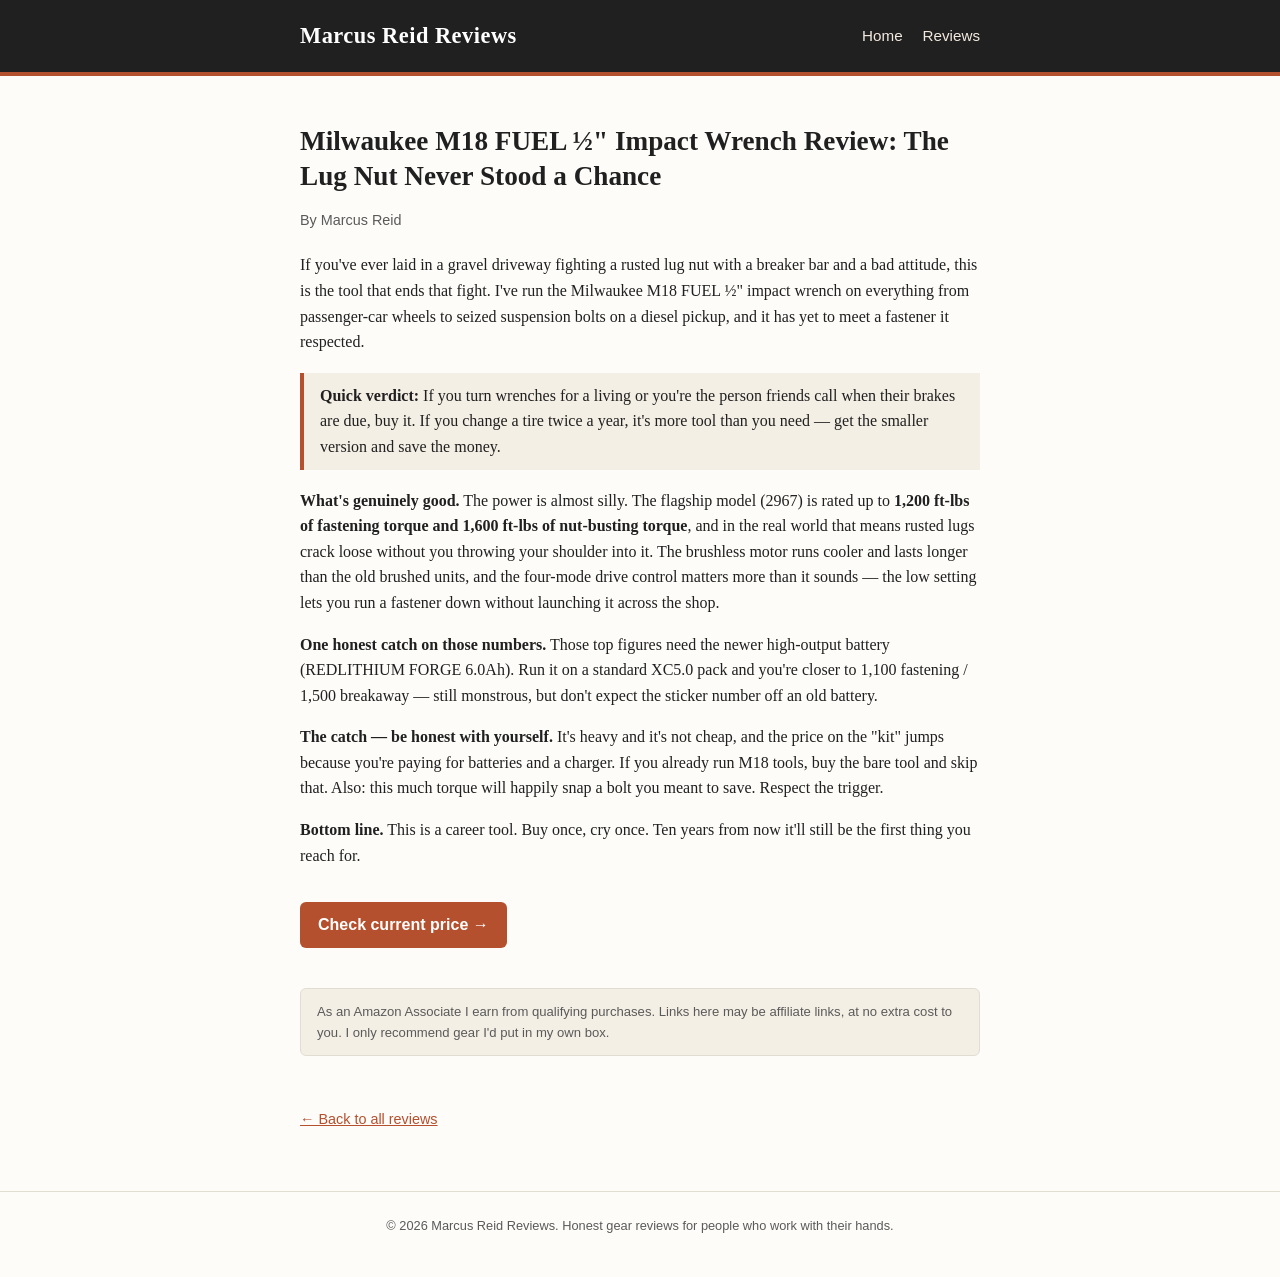
<file: milwaukee-m18-impact-wrench.html>
<!DOCTYPE html>
<html lang="en">
<head>
<meta charset="UTF-8">
<meta name="viewport" content="width=device-width, initial-scale=1.0">
<title>Milwaukee M18 FUEL Impact Wrench Review | Marcus Reid Reviews</title>
<meta name="description" content="Honest review of the Milwaukee M18 FUEL half-inch impact wrench from a working tradesman.">
<link rel="stylesheet" href="style.css">
</head>
<body>

<header class="site-header">
  <div class="wrap">
    <a href="index.html" class="brand">Marcus Reid Reviews</a>
    <nav class="site-nav">
      <a href="index.html">Home</a>
      <a href="index.html#reviews">Reviews</a>
    </nav>
  </div>
</header>

<main>
  <div class="wrap">

    <h1>Milwaukee M18 FUEL &frac12;&quot; Impact Wrench Review: The Lug Nut Never Stood a Chance</h1>
    <p class="byline">By Marcus Reid</p>

    <p>If you've ever laid in a gravel driveway fighting a rusted lug nut with a breaker bar
    and a bad attitude, this is the tool that ends that fight. I've run the Milwaukee M18 FUEL
    &frac12;&quot; impact wrench on everything from passenger-car wheels to seized suspension
    bolts on a diesel pickup, and it has yet to meet a fastener it respected.</p>

    <div class="verdict">
      <strong>Quick verdict:</strong> If you turn wrenches for a living or you're the person
      friends call when their brakes are due, buy it. If you change a tire twice a year, it's
      more tool than you need — get the smaller version and save the money.
    </div>

    <p><strong>What's genuinely good.</strong> The power is almost silly. The flagship model
    (2967) is rated up to <strong>1,200 ft-lbs of fastening torque and 1,600 ft-lbs of
    nut-busting torque</strong>, and in the real world that means rusted lugs crack loose
    without you throwing your shoulder into it. The brushless motor runs cooler and lasts
    longer than the old brushed units, and the four-mode drive control matters more than it
    sounds — the low setting lets you run a fastener down without launching it across the shop.</p>

    <p><strong>One honest catch on those numbers.</strong> Those top figures need the newer
    high-output battery (REDLITHIUM FORGE 6.0Ah). Run it on a standard XC5.0 pack and you're
    closer to 1,100 fastening / 1,500 breakaway — still monstrous, but don't expect the sticker
    number off an old battery.</p>

    <p><strong>The catch — be honest with yourself.</strong> It's heavy and it's not cheap, and
    the price on the "kit" jumps because you're paying for batteries and a charger. If you
    already run M18 tools, buy the bare tool and skip that. Also: this much torque will happily
    snap a bolt you meant to save. Respect the trigger.</p>

    <p><strong>Bottom line.</strong> This is a career tool. Buy once, cry once. Ten years from
    now it'll still be the first thing you reach for.</p>

    <p><a class="price-cta" href="https://www.amazon.com/dp/B0CLF1DHHW?tag=marcusreidrev-20">Check current price &rarr;</a></p>

    <div class="disclosure">
      As an Amazon Associate I earn from qualifying purchases. Links here may be affiliate
      links, at no extra cost to you. I only recommend gear I'd put in my own box.
    </div>

    <a class="back-link" href="index.html">&larr; Back to all reviews</a>

  </div>
</main>

<footer class="site-footer">
  <div class="wrap">
    &copy; 2026 Marcus Reid Reviews. Honest gear reviews for people who work with their hands.
  </div>
</footer>

</body>
</html>
</file>
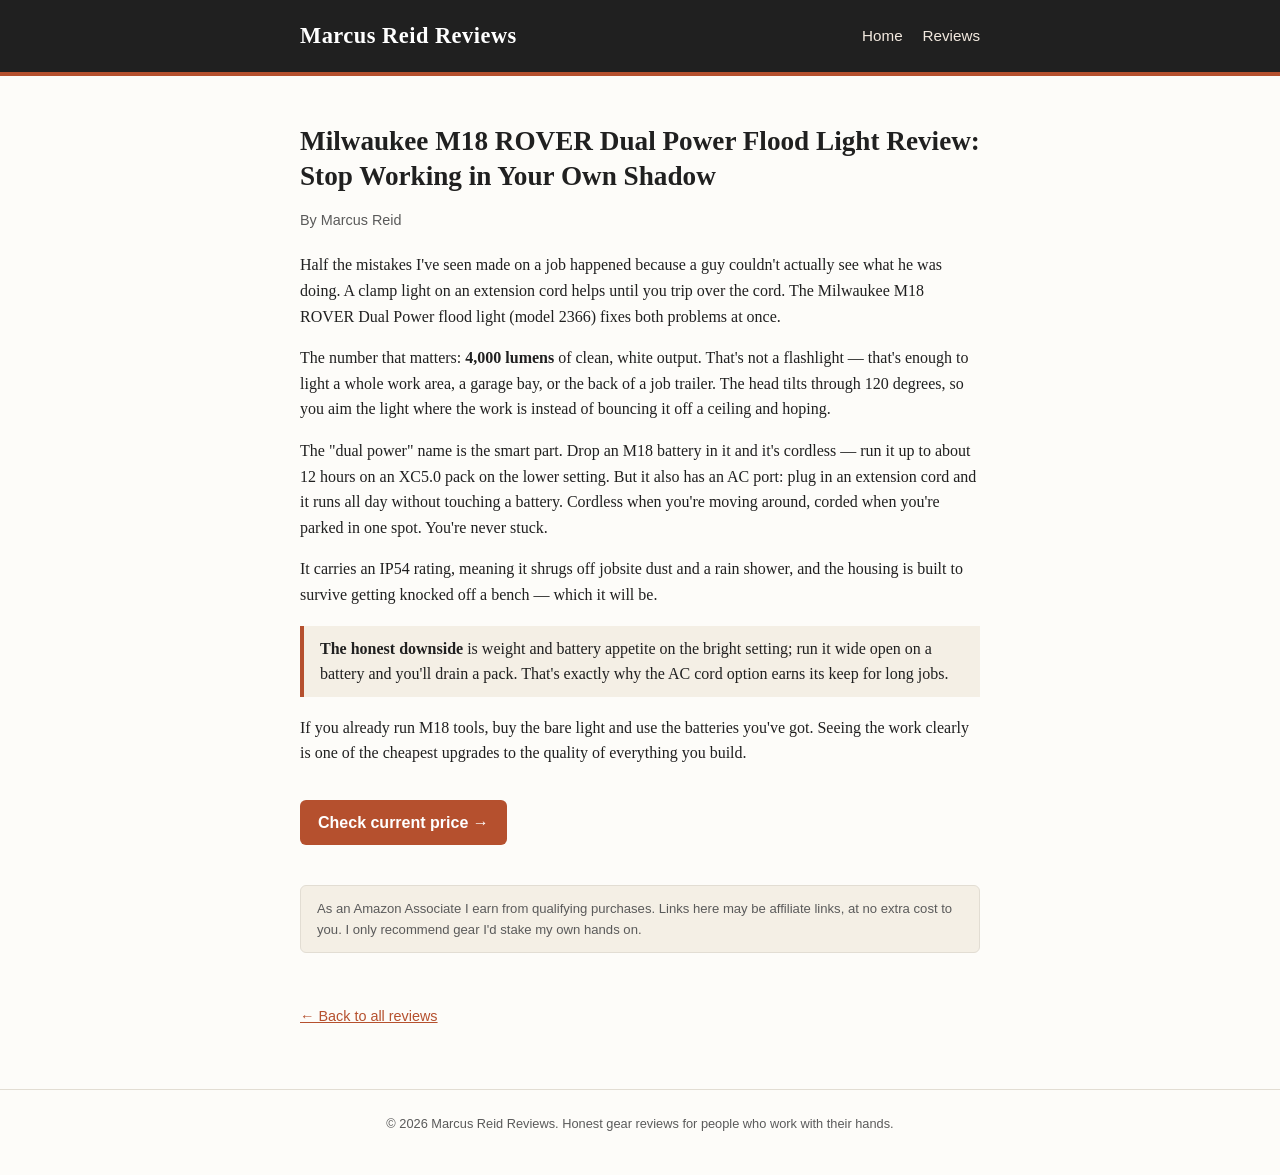
<file: milwaukee-rover-flood-light.html>
<!DOCTYPE html>
<html lang="en">
<head>
<meta charset="UTF-8">
<meta name="viewport" content="width=device-width, initial-scale=1.0">
<title>Milwaukee M18 ROVER Flood Light Review | Marcus Reid Reviews</title>
<meta name="description" content="Honest review of the Milwaukee M18 ROVER Dual Power flood light from a working tradesman.">
<link rel="stylesheet" href="style.css">
</head>
<body>

<header class="site-header">
  <div class="wrap">
    <a href="index.html" class="brand">Marcus Reid Reviews</a>
    <nav class="site-nav">
      <a href="index.html">Home</a>
      <a href="index.html#reviews">Reviews</a>
    </nav>
  </div>
</header>

<main>
  <div class="wrap">

    <h1>Milwaukee M18 ROVER Dual Power Flood Light Review: Stop Working in Your Own Shadow</h1>
    <p class="byline">By Marcus Reid</p>

    <p>Half the mistakes I've seen made on a job happened because a guy couldn't actually see
    what he was doing. A clamp light on an extension cord helps until you trip over the cord.
    The Milwaukee M18 ROVER Dual Power flood light (model 2366) fixes both problems at once.</p>

    <p>The number that matters: <strong>4,000 lumens</strong> of clean, white output. That's
    not a flashlight — that's enough to light a whole work area, a garage bay, or the back of
    a job trailer. The head tilts through 120 degrees, so you aim the light where the work is
    instead of bouncing it off a ceiling and hoping.</p>

    <p>The "dual power" name is the smart part. Drop an M18 battery in it and it's cordless —
    run it up to about 12 hours on an XC5.0 pack on the lower setting. But it also has an AC
    port: plug in an extension cord and it runs all day without touching a battery. Cordless
    when you're moving around, corded when you're parked in one spot. You're never stuck.</p>

    <p>It carries an IP54 rating, meaning it shrugs off jobsite dust and a rain shower, and
    the housing is built to survive getting knocked off a bench — which it will be.</p>

    <div class="verdict">
      <strong>The honest downside</strong> is weight and battery appetite on the bright
      setting; run it wide open on a battery and you'll drain a pack. That's exactly why the
      AC cord option earns its keep for long jobs.
    </div>

    <p>If you already run M18 tools, buy the bare light and use the batteries you've got.
    Seeing the work clearly is one of the cheapest upgrades to the quality of everything you
    build.</p>

    <p><a class="price-cta" href="https://www.amazon.com/dp/B08YS6CXG6?tag=marcusreidrev-20">Check current price &rarr;</a></p>

    <div class="disclosure">
      As an Amazon Associate I earn from qualifying purchases. Links here may be affiliate
      links, at no extra cost to you. I only recommend gear I'd stake my own hands on.
    </div>

    <a class="back-link" href="index.html">&larr; Back to all reviews</a>

  </div>
</main>

<footer class="site-footer">
  <div class="wrap">
    &copy; 2026 Marcus Reid Reviews. Honest gear reviews for people who work with their hands.
  </div>
</footer>

</body>
</html>
</file>
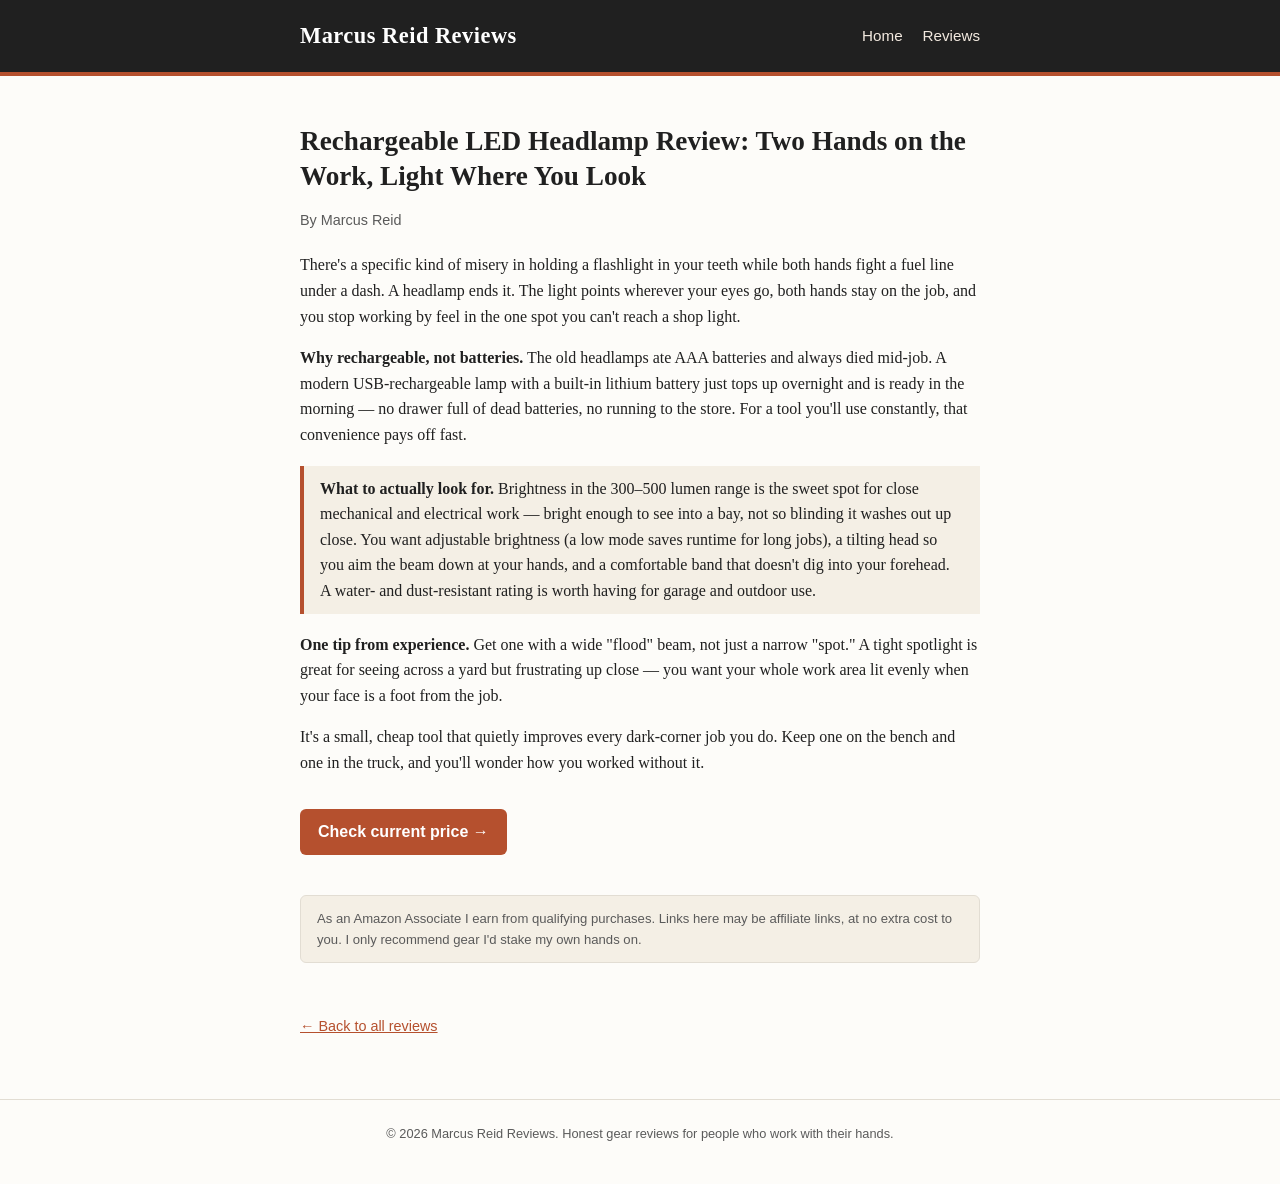
<file: rechargeable-headlamp.html>
<!DOCTYPE html>
<html lang="en">
<head>
<meta charset="UTF-8">
<meta name="viewport" content="width=device-width, initial-scale=1.0">
<title>Rechargeable LED Headlamp Review | Marcus Reid Reviews</title>
<meta name="description" content="Honest review and buyer's guide for rechargeable LED headlamps from a working tradesman.">
<link rel="stylesheet" href="style.css">
</head>
<body>

<header class="site-header">
  <div class="wrap">
    <a href="index.html" class="brand">Marcus Reid Reviews</a>
    <nav class="site-nav">
      <a href="index.html">Home</a>
      <a href="index.html#reviews">Reviews</a>
    </nav>
  </div>
</header>

<main>
  <div class="wrap">

    <h1>Rechargeable LED Headlamp Review: Two Hands on the Work, Light Where You Look</h1>
    <p class="byline">By Marcus Reid</p>

    <p>There's a specific kind of misery in holding a flashlight in your teeth while both
    hands fight a fuel line under a dash. A headlamp ends it. The light points wherever your
    eyes go, both hands stay on the job, and you stop working by feel in the one spot you
    can't reach a shop light.</p>

    <p><strong>Why rechargeable, not batteries.</strong> The old headlamps ate AAA batteries
    and always died mid-job. A modern USB-rechargeable lamp with a built-in lithium battery
    just tops up overnight and is ready in the morning — no drawer full of dead batteries, no
    running to the store. For a tool you'll use constantly, that convenience pays off fast.</p>

    <div class="verdict">
      <strong>What to actually look for.</strong> Brightness in the 300–500 lumen range is the
      sweet spot for close mechanical and electrical work — bright enough to see into a bay,
      not so blinding it washes out up close. You want adjustable brightness (a low mode saves
      runtime for long jobs), a tilting head so you aim the beam down at your hands, and a
      comfortable band that doesn't dig into your forehead. A water- and dust-resistant rating
      is worth having for garage and outdoor use.
    </div>

    <p><strong>One tip from experience.</strong> Get one with a wide "flood" beam, not just a
    narrow "spot." A tight spotlight is great for seeing across a yard but frustrating up
    close — you want your whole work area lit evenly when your face is a foot from the job.</p>

    <p>It's a small, cheap tool that quietly improves every dark-corner job you do. Keep one
    on the bench and one in the truck, and you'll wonder how you worked without it.</p>

    <p><a class="price-cta" href="https://www.amazon.com/s?k=rechargeable+led+headlamp&tag=marcusreidrev-20">Check current price &rarr;</a></p>

    <div class="disclosure">
      As an Amazon Associate I earn from qualifying purchases. Links here may be affiliate
      links, at no extra cost to you. I only recommend gear I'd stake my own hands on.
    </div>

    <a class="back-link" href="index.html">&larr; Back to all reviews</a>

  </div>
</main>

<footer class="site-footer">
  <div class="wrap">
    &copy; 2026 Marcus Reid Reviews. Honest gear reviews for people who work with their hands.
  </div>
</footer>

</body>
</html>
</file>
<file: style.css>
/* Marcus Reid Reviews — shared site style. Plain, clean, mobile-readable. */

:root {
  --ink: #202020;
  --paper: #fdfcf9;
  --accent: #b5502e;
  --muted: #5a5a5a;
  --line: #e2ddd3;
  --card: #ffffff;
}

* { box-sizing: border-box; }

body {
  margin: 0;
  background: var(--paper);
  color: var(--ink);
  font-family: Georgia, "Times New Roman", serif;
  line-height: 1.6;
}

.wrap {
  max-width: 720px;
  margin: 0 auto;
  padding: 0 20px;
}

header.site-header {
  background: var(--ink);
  color: #fff;
  padding: 18px 0;
  border-bottom: 4px solid var(--accent);
}

header.site-header .wrap {
  display: flex;
  align-items: center;
  justify-content: space-between;
  flex-wrap: wrap;
  gap: 10px;
}

header.site-header a {
  color: #fff;
  text-decoration: none;
}

.brand {
  font-size: 1.4rem;
  font-weight: bold;
  letter-spacing: 0.5px;
}

.tagline {
  font-family: Arial, Helvetica, sans-serif;
  font-size: 0.85rem;
  color: #cfcfcf;
}

nav.site-nav a {
  font-family: Arial, Helvetica, sans-serif;
  font-size: 0.95rem;
  margin-left: 16px;
  color: #f2e9df;
}

nav.site-nav a:first-child { margin-left: 0; }

main { padding: 30px 0 60px; }

h1 {
  font-size: 1.7rem;
  line-height: 1.3;
  margin-bottom: 4px;
}

h2 { font-size: 1.25rem; margin-top: 1.6em; }

.byline {
  font-family: Arial, Helvetica, sans-serif;
  color: var(--muted);
  font-size: 0.9rem;
  margin-bottom: 1.4em;
}

.hero {
  padding: 26px 0 6px;
}

.hero p.mission {
  font-size: 1.05rem;
  color: var(--ink);
}

.disclosure {
  font-family: Arial, Helvetica, sans-serif;
  font-size: 0.82rem;
  color: var(--muted);
  background: #f4efe5;
  border: 1px solid var(--line);
  border-radius: 6px;
  padding: 12px 16px;
  margin: 22px 0;
}

.review-list {
  list-style: none;
  padding: 0;
  margin: 24px 0;
}

.review-list li {
  border: 1px solid var(--line);
  background: var(--card);
  border-radius: 8px;
  margin-bottom: 12px;
  padding: 16px 18px;
}

.review-list a {
  color: var(--accent);
  text-decoration: none;
  font-weight: bold;
  font-size: 1.05rem;
}

.review-list a:hover { text-decoration: underline; }

.review-list .blurb {
  font-family: Arial, Helvetica, sans-serif;
  font-size: 0.88rem;
  color: var(--muted);
  margin-top: 6px;
}

.verdict {
  background: #f4efe5;
  border-left: 4px solid var(--accent);
  padding: 10px 16px;
  margin: 18px 0;
}

.price-cta {
  display: inline-block;
  font-family: Arial, Helvetica, sans-serif;
  font-weight: bold;
  color: #fff;
  background: var(--accent);
  padding: 10px 18px;
  border-radius: 6px;
  text-decoration: none;
  margin: 18px 0;
}

.price-cta:hover { opacity: 0.9; }

.back-link {
  display: inline-block;
  margin-top: 30px;
  font-family: Arial, Helvetica, sans-serif;
  font-size: 0.9rem;
}

footer.site-footer {
  border-top: 1px solid var(--line);
  padding: 24px 0 40px;
  font-family: Arial, Helvetica, sans-serif;
  font-size: 0.8rem;
  color: var(--muted);
  text-align: center;
}

a { color: var(--accent); }

@media (max-width: 480px) {
  .brand { font-size: 1.15rem; }
  h1 { font-size: 1.4rem; }
  nav.site-nav a { margin-left: 10px; font-size: 0.85rem; }
}
</file>
